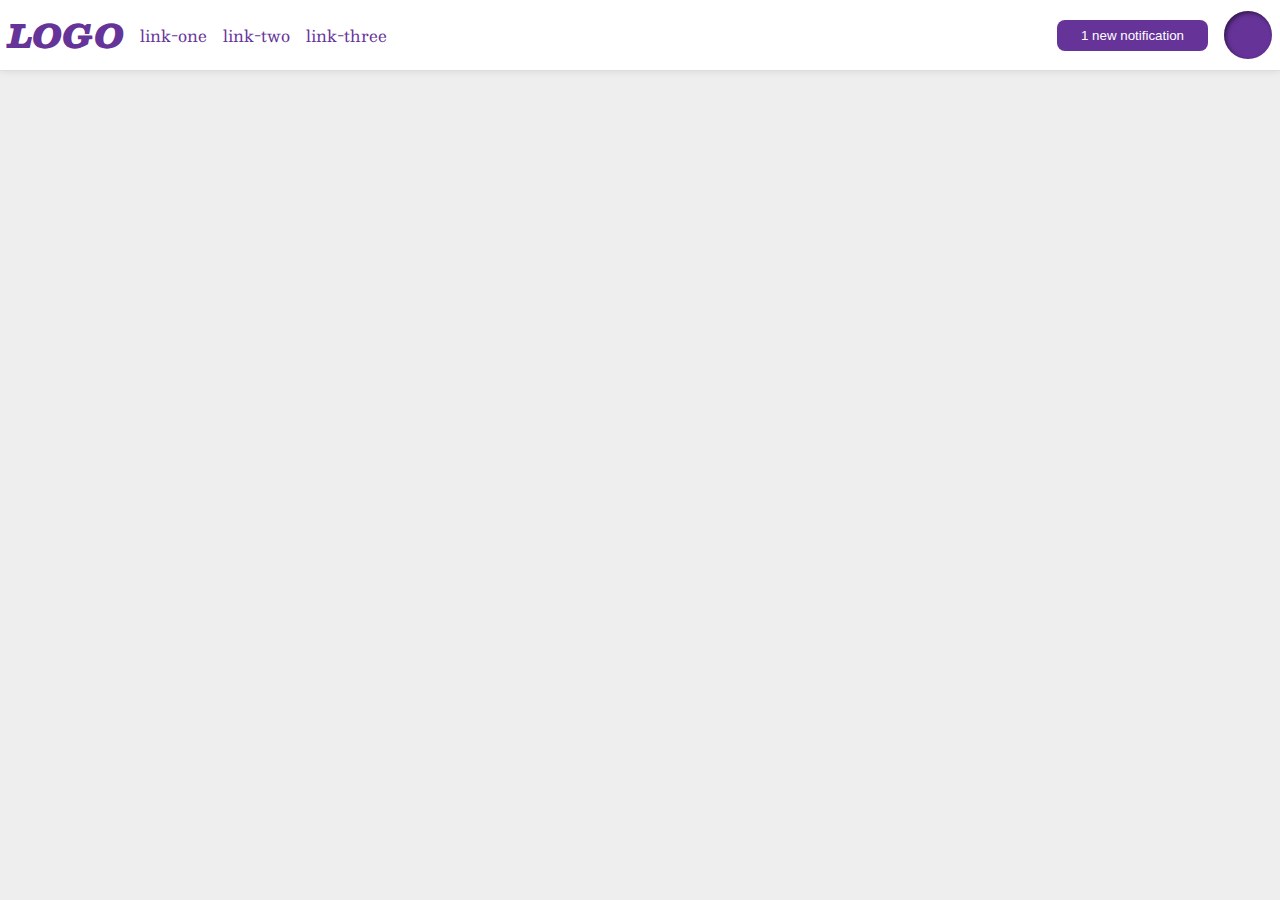
<file: foundations/flex/03-flex-header-2/index.html>
<!DOCTYPE html>
<html lang="en">
  <head>
    <meta charset="UTF-8">
    <meta http-equiv="X-UA-Compatible" content="IE=edge">
    <meta name="viewport" content="width=device-width, initial-scale=1.0">
    <title>Flex Header 2</title>
    <link rel="stylesheet" href="style.css">
  </head>
  <body>
    <div class="header">
      <div class="left">
      <div class="logo">
        LOGO
      </div>
      <ul class="links">
        <li><a href="https://google.com">link-one</a></li>
        <li><a href="https://google.com">link-two</a></li>
        <li><a href="https://google.com">link-three</a></li>
      </ul>
    </div>
      <div class="right">
      <button class="notifications">
        1 new notification
      </button>
      <div class="profile-image"></div>
      </div>
    </div>
  </body>
</html>
</file>
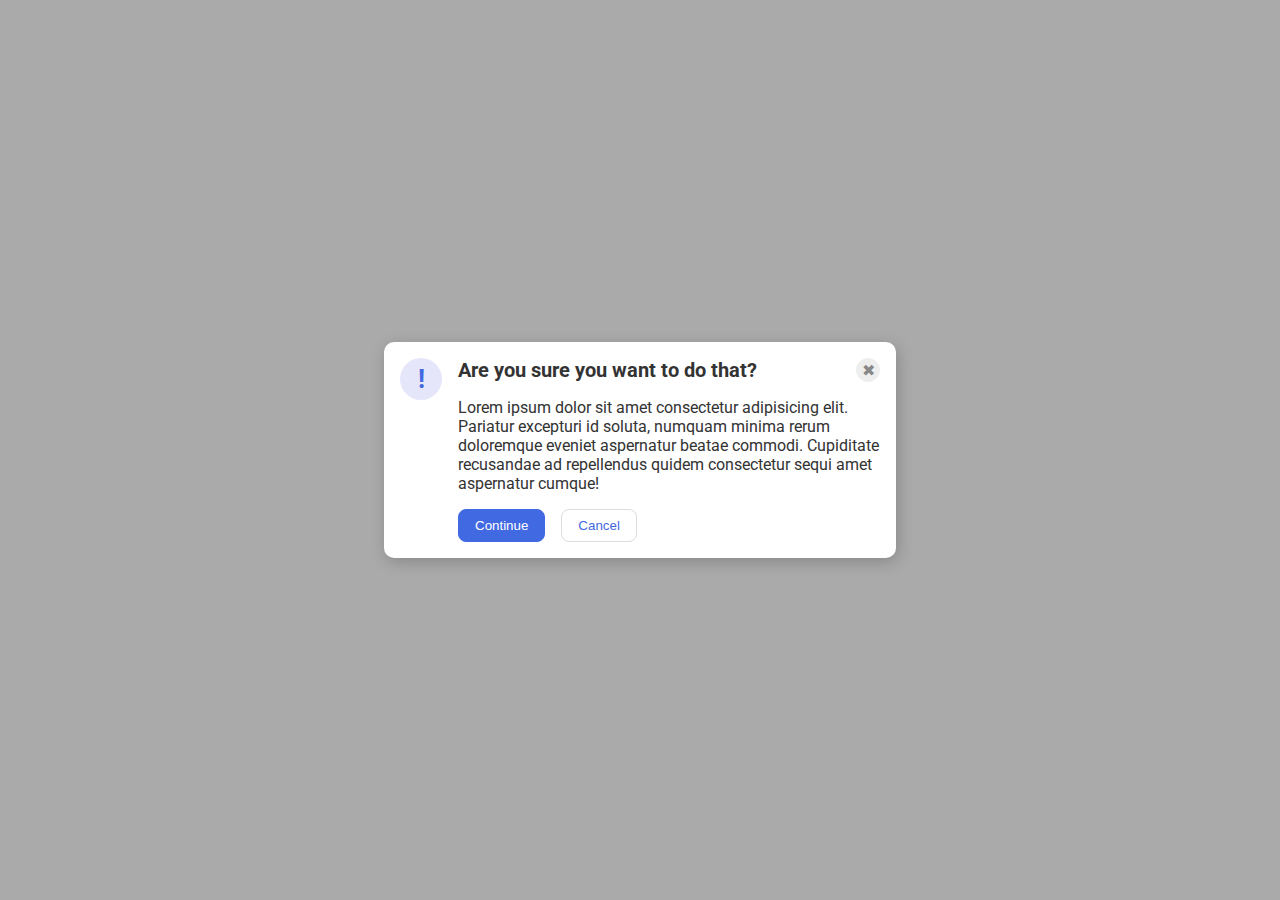
<file: foundations/flex/05-flex-modal/index.html>
<!DOCTYPE html>
<html lang="en">
  <head>
    <meta charset="UTF-8">
    <meta http-equiv="X-UA-Compatible" content="IE=edge">
    <meta name="viewport" content="width=device-width, initial-scale=1.0">
    <link rel="stylesheet" href="style.css">
    <title>Modal</title>
  </head>
  <body>
    <div class="modal">
      <div class="icon">!</div>
      <div class = "content">
        <div class = "headerRow">
          <div class="header">Are you sure you want to do that?</div>
          <button class="close-button">✖</button>
        </div>
        <div class="text">Lorem ipsum dolor sit amet consectetur adipisicing elit. Pariatur excepturi id soluta, numquam minima rerum doloremque eveniet aspernatur beatae commodi. Cupiditate recusandae ad repellendus quidem consectetur sequi amet aspernatur cumque!</div>
        <div class="buttons">
        <button class="continue">Continue</button>
        <button class="cancel">Cancel</button>
      </div>
      </div>
    </div>
  </body>
</html>
</file>
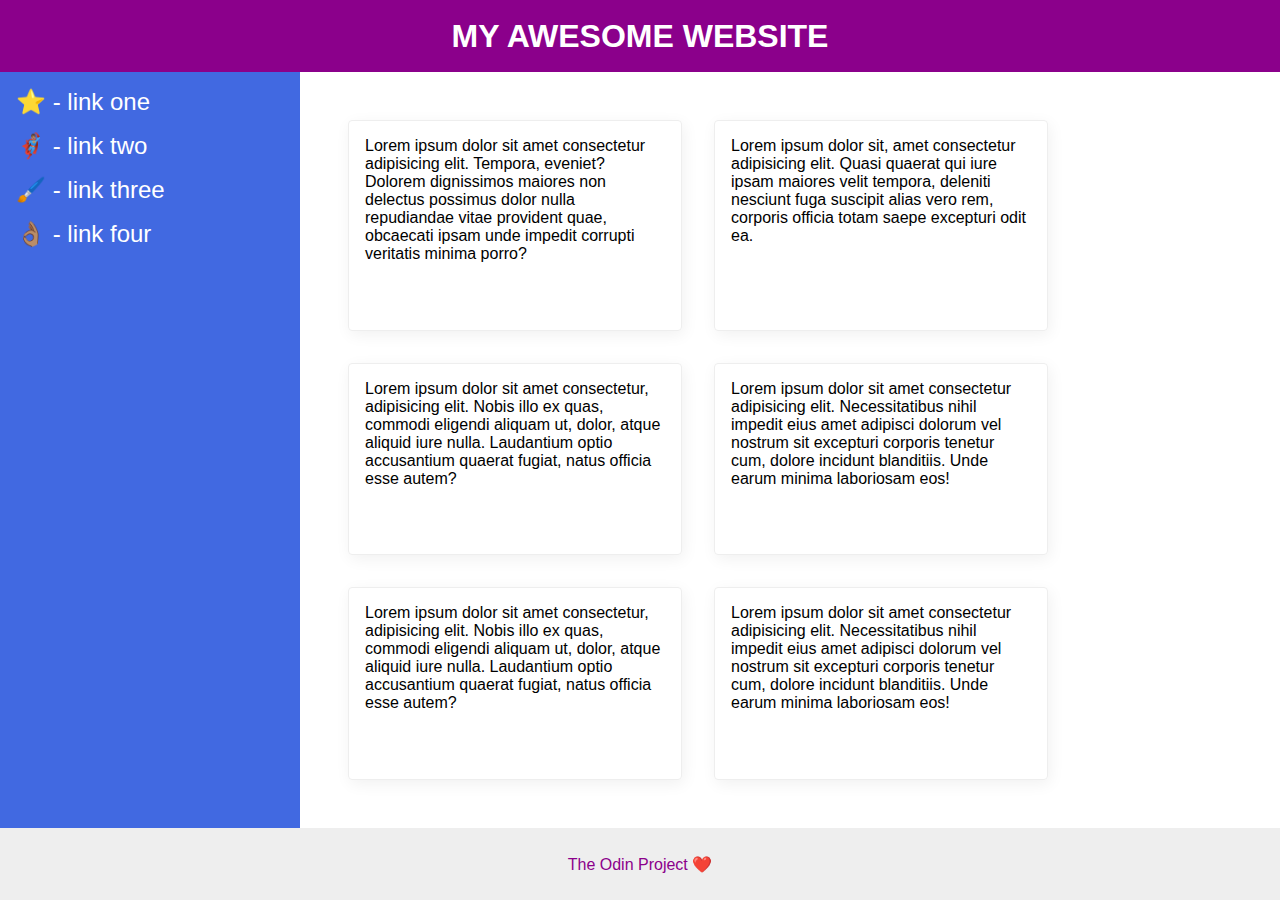
<file: foundations/flex/07-flex-layout-2/index.html>
<!DOCTYPE html>
<html lang="en">
  <head>
    <meta charset="UTF-8">
    <meta http-equiv="X-UA-Compatible" content="IE=edge">
    <meta name="viewport" content="width=device-width, initial-scale=1.0">
    <title>The Holy Grail</title>
    <link rel="stylesheet" href="style.css">
  </head>
  <body>
    <div class="header">
      MY AWESOME WEBSITE
    </div>
  <div class="body">
    <div class="sidebar">
      
      <ul>
        <li><a href="#">⭐ - link one</a></li>
        <li><a href="#">🦸🏽‍♂️ - link two</a></li>
        <li><a href="#">🖌️ - link three</a></li>
        <li><a href="#">👌🏽 - link four</a></li>
      </ul>
      
    </div>
<div class="container">
    <div class="card">Lorem ipsum dolor sit amet consectetur adipisicing elit. Tempora, eveniet? Dolorem dignissimos maiores non delectus possimus dolor nulla repudiandae vitae provident quae, obcaecati ipsam unde impedit corrupti veritatis minima porro?</div>
    <div class="card">Lorem ipsum dolor sit, amet consectetur adipisicing elit. Quasi quaerat qui iure ipsam maiores velit tempora, deleniti nesciunt fuga suscipit alias vero rem, corporis officia totam saepe excepturi odit ea.</div>
    <div class="card">Lorem ipsum dolor sit amet consectetur, adipisicing elit. Nobis illo ex quas, commodi eligendi aliquam ut, dolor, atque aliquid iure nulla. Laudantium optio accusantium quaerat fugiat, natus officia esse autem?</div>
    <div class="card">Lorem ipsum dolor sit amet consectetur adipisicing elit. Necessitatibus nihil impedit eius amet adipisci dolorum vel nostrum sit excepturi corporis tenetur cum, dolore incidunt blanditiis. Unde earum minima laboriosam eos!</div>
    <div class="card">Lorem ipsum dolor sit amet consectetur, adipisicing elit. Nobis illo ex quas, commodi eligendi aliquam ut, dolor, atque aliquid iure nulla. Laudantium optio accusantium quaerat fugiat, natus officia esse autem?</div>
    <div class="card">Lorem ipsum dolor sit amet consectetur adipisicing elit. Necessitatibus nihil impedit eius amet adipisci dolorum vel nostrum sit excepturi corporis tenetur cum, dolore incidunt blanditiis. Unde earum minima laboriosam eos!</div>
    </div>
  </div>

    <div class="footer">
      The Odin Project ❤️
    </div>
  </body>
</html>
</file>
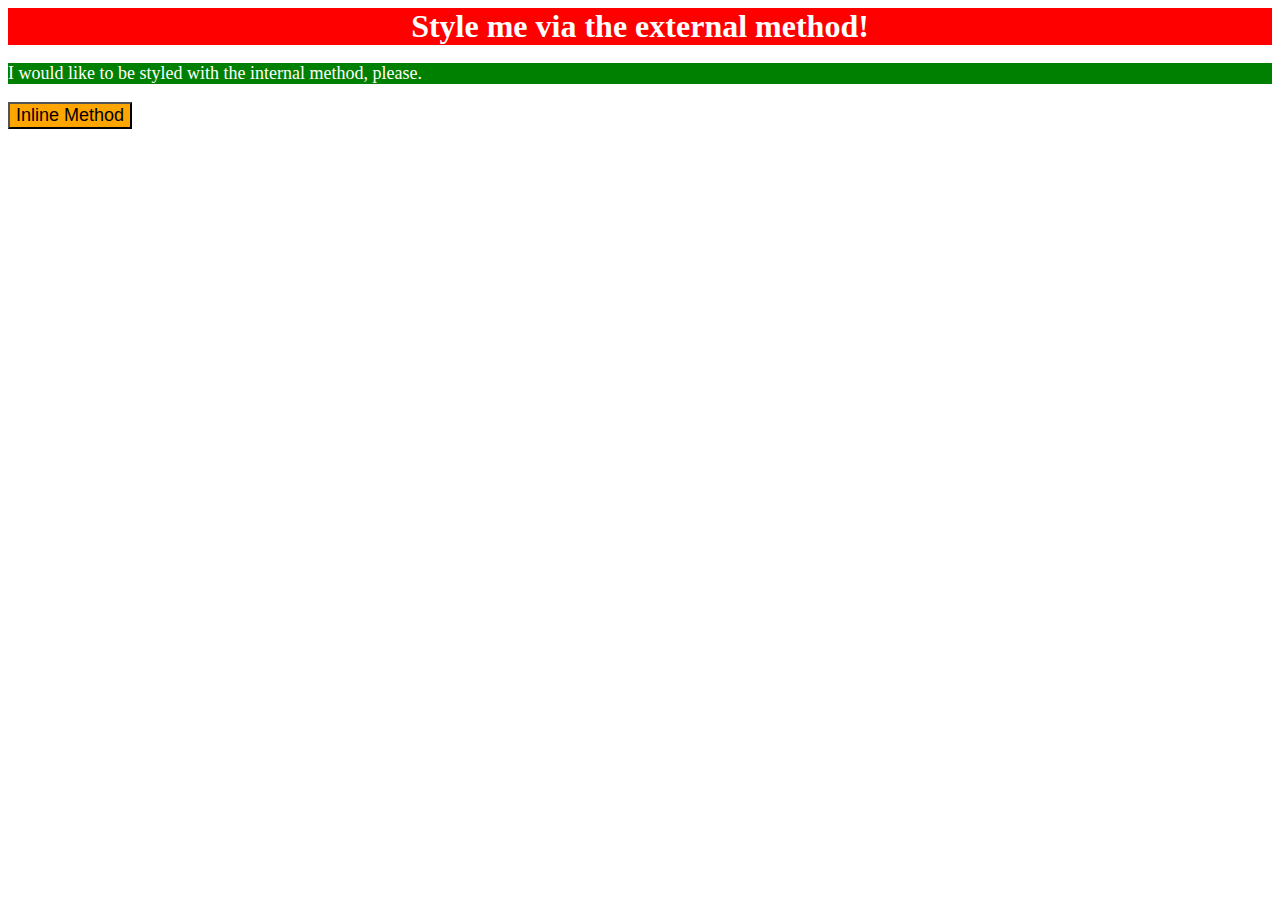
<file: foundations/intro-to-css/01-css-methods/index.html>
<!DOCTYPE html>
<html lang="en">
  <head>
    <meta charset="UTF-8">
    <meta http-equiv="X-UA-Compatible" content="IE=edge">
    <meta name="viewport" content="width=device-width, initial-scale=1.0">
    <link rel="stylesheet" href="styles.css">
    <title>Methods for Adding CSS</title>
    <style>
      p {
        color: white;
        background-color: green;
        font-size: 18px;
      }
    </style>
  </head>
  <body>
    <div>Style me via the external method!</div>
    <p>I would like to be styled with the internal method, please.</p>
    <button style="font-size: 18px; background-color: orange;">Inline Method</button>
  </body>
</html>
</file>
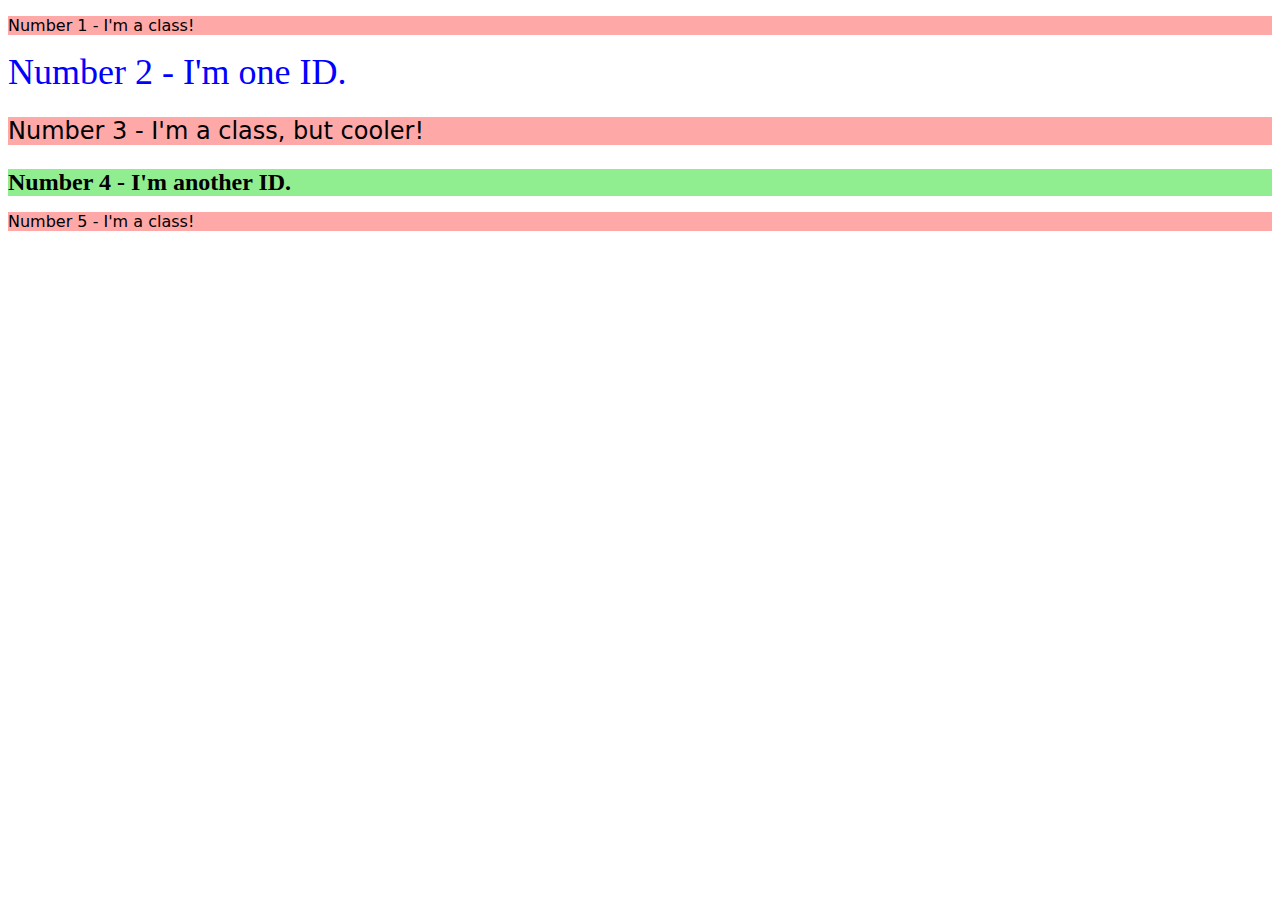
<file: foundations/intro-to-css/02-class-id-selectors/index.html>
<!DOCTYPE html>
<html lang="en">
  <head>
    <meta charset="UTF-8">
    <meta http-equiv="X-UA-Compatible" content="IE=edge">
    <meta name="viewport" content="width=device-width, initial-scale=1.0">
    <title>Class and ID Selectors</title>
    <link rel="stylesheet" href="style.css">
  </head>
  <body>
    <p class="odd">Number 1 - I'm a class!</p>
    <div id="two">Number 2 - I'm one ID.</div>
    <p class="odd newFont">Number 3 - I'm a class, but cooler!</p>
    <div id="four" class="newFont">Number 4 - I'm another ID.</div>
    <p class="odd">Number 5 - I'm a class!</p>
  </body>
</html>
</file>
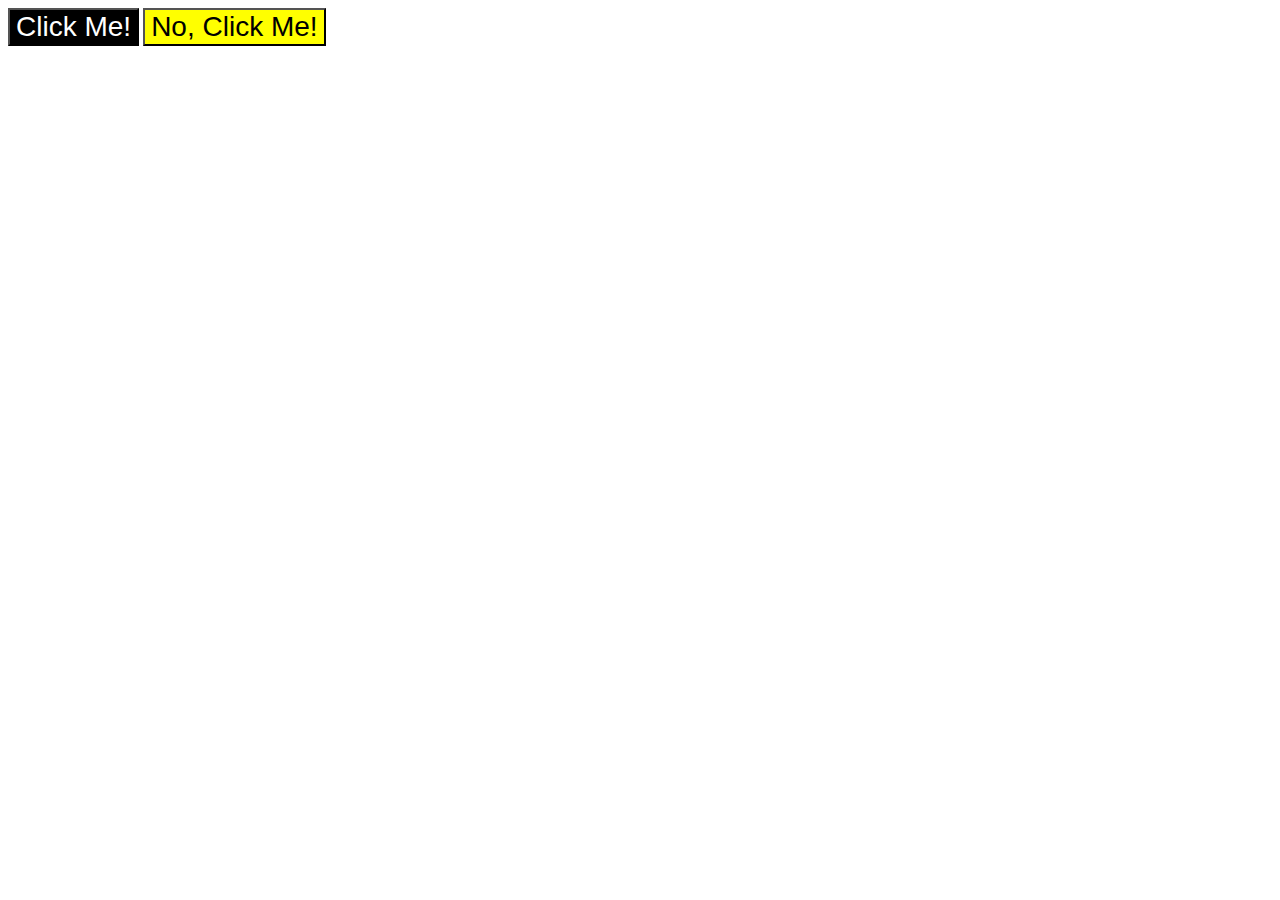
<file: foundations/intro-to-css/03-grouping-selectors/index.html>
<!DOCTYPE html>
<html lang="en">
  <head>
    <meta charset="UTF-8">
    <meta http-equiv="X-UA-Compatible" content="IE=edge">
    <meta name="viewport" content="width=device-width, initial-scale=1.0">
    <title>Grouping Selectors</title>
    <link rel="stylesheet" href="style.css">
  </head>
  <body>
    <button class="first-element">Click Me!</button>
    <button class="second-element">No, Click Me!</button>
  </body>
</html>
</file>
<file: foundations/flex/03-flex-header-2/style.css>
/* this is some magical font-importing.  
you'll learn about it later. */
@import url('https://fonts.googleapis.com/css2?family=Besley:ital,wght@0,400;1,900&display=swap');

body {
  margin: 0;
  background: #eee;
  font-family: Besley, serif;
}

.header {
  background: white;
  border-bottom: 1px solid #ddd;
  box-shadow: 0 0 8px rgba(0,0,0,.1);
  display: flex;
  justify-content: space-between;
  align-items: center;
  padding: 8px;
}

.profile-image {
  background: rebeccapurple;
  box-shadow: inset 2px 2px 4px rgba(0,0,0,.5);
  border-radius: 50%;
  width: 48px;
  height: 48px;
}

.logo {
  color: rebeccapurple;
  font-size: 32px;
  font-weight: 900;
  font-style: italic;
}

button {
  border: none;
  border-radius: 8px;
  background: rebeccapurple;
  color: white;
  padding: 8px 24px;
}

a {
  /* this removes the line under our links */
  text-decoration: none;
  color: rebeccapurple;
}

ul {
  list-style-type: none;
  display: flex;
  margin: 0;
  padding: 0;
  gap: 16px;
  
}

.left, .right {
  display: flex;
  align-items: center;
  gap: 16px;
}
</file>
<file: foundations/flex/05-flex-modal/style.css>
@import url('https://fonts.googleapis.com/css2?family=Roboto:wght@400;700&display=swap');

html, body {
  height: 100%;
}

body {
  font-family: Roboto, sans-serif;
  margin: 0;
  background: #aaa;
  color: #333;
  /* I'll give you this one for free lol */
  display: flex;
  align-items: center;
  justify-content: center;
}

.modal {
  background: white;
  width: 480px;
  border-radius: 10px;
  box-shadow: 2px 4px 16px rgba(0,0,0,.2);
  display: flex;
  padding: 16px;
  gap: 16px;

}

.icon {
  color: royalblue;
  font-size: 26px;
  font-weight: 700;
  background: lavender;
  width: 42px;
  height: 42px;
  border-radius: 50%;
  display: flex;
  align-items: center;
  justify-content: center;
  flex-shrink: 0;
}

.close-button {
  background: #eee;
  border-radius: 50%;
  color: #888;
  font-weight: 400;
  font-size: 16px;
  height: 24px;
  width: 24px;
  display: flex;
  align-items: center;
  justify-content: center;
  border: 1px solid #eee;
  padding: 0;
}

button {
  cursor: pointer;
  padding: 8px 16px;
  border-radius: 8px;
}

button.continue {
  background: royalblue;
  border: 1px solid royalblue;
  color: white;
}

button.cancel {
  background: white;
  border: 1px solid #ddd;
  color: royalblue;
}

.content {
  display: flex;
  flex-direction: column;
  gap: 16px;
}

.headerRow {
  display: flex;
  justify-content: space-between;
  align-items: center;
}

.buttons {
  display: flex;
  gap: 16px;
}

.header {
  font-weight: 700;
  font-size: 20px;
}
</file>
<file: foundations/flex/07-flex-layout-2/style.css>
body {
  font-family: -apple-system, BlinkMacSystemFont, 'Segoe UI', Roboto, Oxygen, Ubuntu, Cantarell, 'Open Sans', 'Helvetica Neue', sans-serif;
  margin: 0;
  min-height: 100vh;
  display: flex;
  flex-direction: column;
}

.header {
  height: 72px;
  background: darkmagenta;
  color: white;
  font-size: 32px;
  font-weight: 900;
  justify-content: center;
  align-items: center;
  display: flex;
  padding: 0 16px;
}

.footer {
  height: 72px;
  background: #eee;
  color: darkmagenta;
  display: flex;
  align-items: center;
  justify-content: center;
}

.sidebar {
  width: 300px;
  background: royalblue;
  box-sizing: border-box;
  display: flex;
  flex-shrink: 0;
  width: 300px;
  padding: 16px;

}

.card {
  border: 1px solid #eee;
  box-shadow: 2px 4px 16px rgba(0,0,0,.06);
  border-radius: 4px;
  width: 300px;
  padding: 16px;

}

.body {
  display: flex;
  flex-direction: row;
  flex: 1;

}

.container {
  display: flex;
  padding: 48px;
  flex-wrap: wrap;
  gap: 32px;

}

ul {
  list-style: none;
  margin: 0;
  padding: 0;

  
}

li {
  margin-bottom: 16px;
}

a{
  color: white;
  text-decoration: none;
  font-size: 24px;
}
</file>
<file: foundations/intro-to-css/01-css-methods/styles.css>
div {
    color: white;
    background-color: red;
    font-size: 32px;
    text-align: center;
    font-weight: bold;
  }
</file>
<file: foundations/intro-to-css/02-class-id-selectors/style.css>
.odd {
    color: rgb(0, 0, 0);
    background-color: hwb(0 66% 0%);
    font-family: Verdana, "DejaVu Sans", sans-serif;
  }

#two {
    color: #0000ff;
    font-size: 36px;
}

.newFont {
    font-size: 24px;
}

#four {
    background-color: lightgreen;
    font-weight: bold;
}
</file>
<file: foundations/intro-to-css/03-grouping-selectors/style.css>
.first-element,.second-element {
    font-size: 28px;
    font-family: Helvetica,'Times New Roman', sans-serif;
}

.first-element {
    background-color: black;
    color: white;
}

.second-element {
    background-color: yellow;
}
</file>
